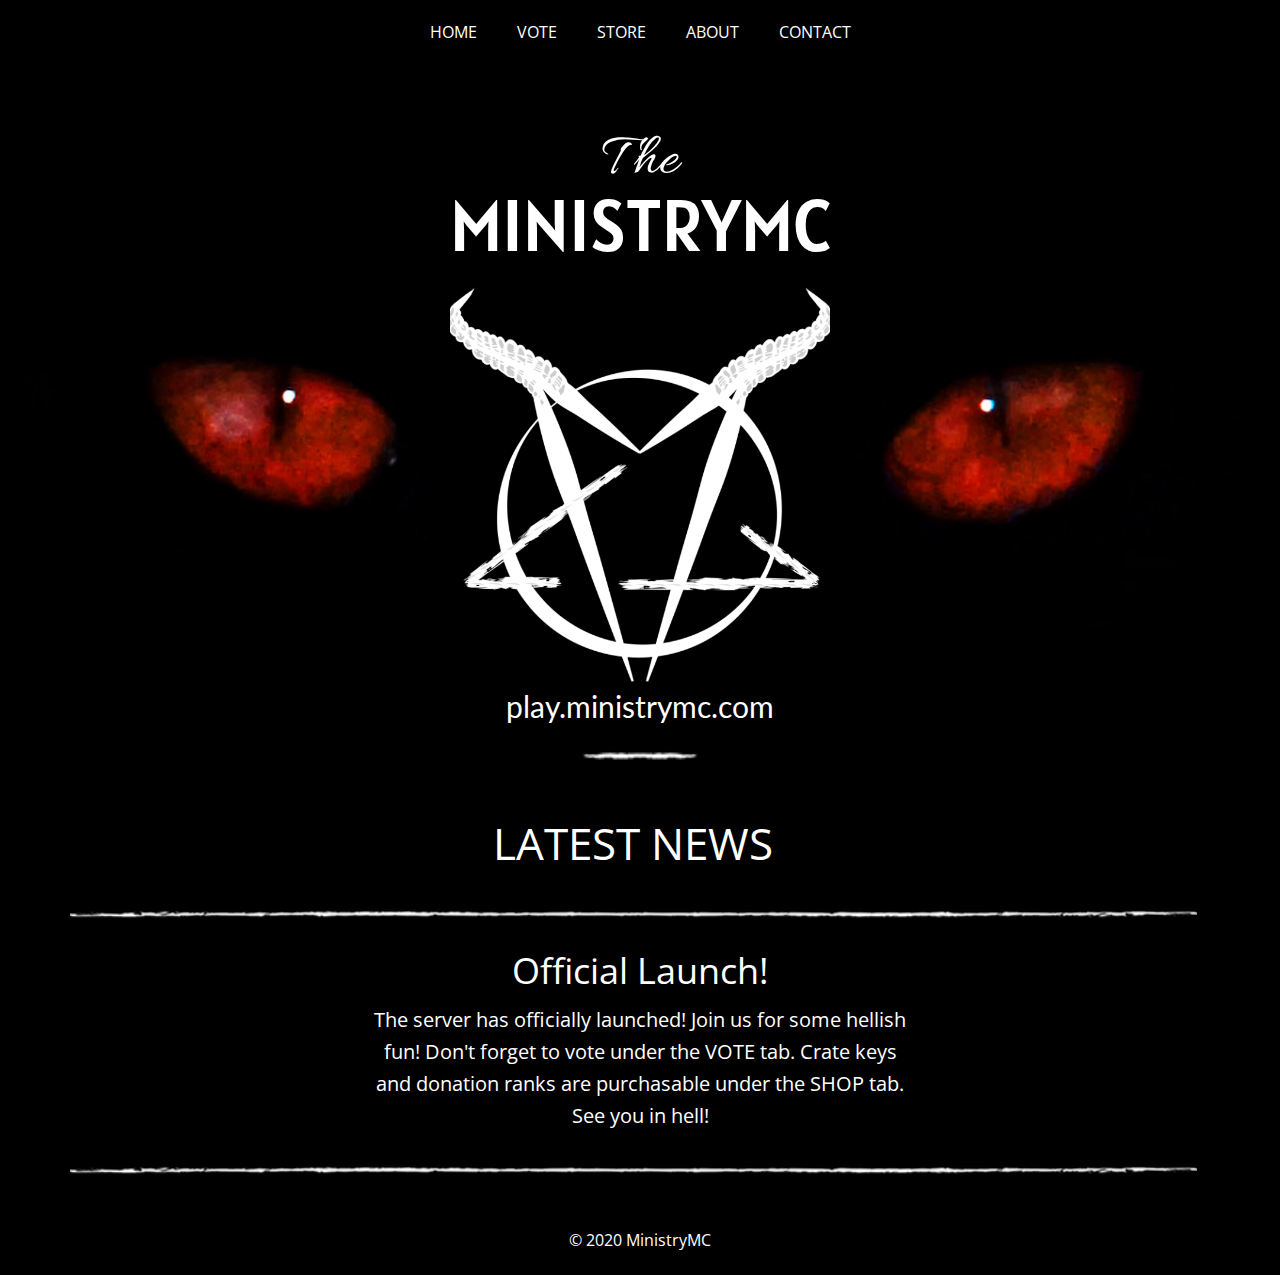
<file: index.html>
<!DOCTYPE html>
<html style="font-size: 16px;" lang="en-US">
  <head>
    <meta name="viewport" content="width=device-width, initial-scale=1.0">
    <meta charset="utf-8">
    <meta name="keywords" content="MINISTRYMC, LATEST NEWS, Official Launch!">
    <meta name="description" content="">
    <meta name="page_type" content="np-template-header-footer-from-plugin">
    <title>HOME</title>
    <link rel="stylesheet" href="nicepage.css" media="screen">
<link rel="stylesheet" href="HOME.css" media="screen">
    <script class="u-script" type="text/javascript" src="jquery.js" defer=""></script>
    <script class="u-script" type="text/javascript" src="nicepage.js" defer=""></script>
    <meta name="generator" content="Nicepage 3.1.3, nicepage.com">
    <link rel="icon" href="images/favicon.png">
    <link id="u-theme-google-font" rel="stylesheet" href="https://fonts.googleapis.com/css?family=Roboto:100,100i,300,300i,400,400i,500,500i,700,700i,900,900i|Open+Sans:300,300i,400,400i,600,600i,700,700i,800,800i">
    <link id="u-page-google-font" rel="stylesheet" href="https://fonts.googleapis.com/css?family=Lato:100,100i,300,300i,400,400i,700,700i,900,900i|Open+Sans:300,300i,400,400i,600,600i,700,700i,800,800i|Alatsi:400|Allura:400">
    
    
    
    <script type="application/ld+json">{
		"@context": "http://schema.org",
		"@type": "Organization",
		"name": "MinistryMC",
		"url": "index.html"
}</script>
    <meta property="og:title" content="HOME">
    <meta property="og:type" content="website">
    <meta name="theme-color" content="#478ac9">
    <link rel="canonical" href="index.html">
    <meta property="og:url" content="index.html">
  </head>
  <body data-home-page="HOME.html" data-home-page-title="HOME" class="u-black u-body"><header class="u-align-center u-black u-clearfix u-header u-sticky u-header" id="sec-0e92"><div class="u-clearfix u-sheet u-sheet-1">
        <nav class="u-menu u-menu-dropdown u-offcanvas u-menu-1">
          <div class="menu-collapse" style="font-size: 1rem; letter-spacing: 0px;">
            <a class="u-button-style u-custom-left-right-menu-spacing u-custom-padding-bottom u-custom-top-bottom-menu-spacing u-nav-link u-text-active-white u-text-hover-palette-2-base" href="#">
              <svg><use xmlns:xlink="http://www.w3.org/1999/xlink" xlink:href="#menu-hamburger"></use></svg>
              <svg version="1.1" xmlns="http://www.w3.org/2000/svg" xmlns:xlink="http://www.w3.org/1999/xlink"><defs><symbol id="menu-hamburger" viewBox="0 0 16 16" style="width: 16px; height: 16px;"><rect y="1" width="16" height="2"></rect><rect y="7" width="16" height="2"></rect><rect y="13" width="16" height="2"></rect>
</symbol>
</defs></svg>
            </a>
          </div>
          <div class="u-custom-menu u-nav-container">
            <ul class="u-nav u-unstyled u-nav-1"><li class="u-nav-item"><a class="u-button-style u-nav-link u-text-active-white u-text-hover-palette-2-base" href="HOME.html" style="padding: 10px 20px;">HOME</a>
</li><li class="u-nav-item"><a class="u-button-style u-nav-link u-text-active-white u-text-hover-palette-2-base" href="Vote.html" style="padding: 10px 20px;">VOTE</a>
</li><li class="u-nav-item"><a class="u-button-style u-nav-link u-text-active-white u-text-hover-palette-2-base" href="http://store.ministrymc.com" style="padding: 10px 20px;">STORE</a>
</li><li class="u-nav-item"><a class="u-button-style u-nav-link u-text-active-white u-text-hover-palette-2-base" href="ABOUT.html" style="padding: 10px 20px;">ABOUT</a>
</li><li class="u-nav-item"><a class="u-button-style u-nav-link u-text-active-white u-text-hover-palette-2-base" href="CONTACT.html" style="padding: 10px 20px;">CONTACT</a>
</li></ul>
          </div>
          <div class="u-custom-menu u-nav-container-collapse">
            <div class="u-black u-container-style u-inner-container-layout u-opacity u-opacity-95 u-sidenav">
              <div class="u-sidenav-overflow">
                <div class="u-menu-close"></div>
                <ul class="u-align-center u-nav u-popupmenu-items u-unstyled u-nav-2"><li class="u-nav-item"><a class="u-button-style u-nav-link" href="HOME.html" style="padding: 10px 20px;">HOME</a>
</li><li class="u-nav-item"><a class="u-button-style u-nav-link" href="Vote.html" style="padding: 10px 20px;">VOTE</a>
</li><li class="u-nav-item"><a class="u-button-style u-nav-link" href="https://store.ministrymc.com" style="padding: 10px 20px;">STORE</a>
</li><li class="u-nav-item"><a class="u-button-style u-nav-link" href="ABOUT.html" style="padding: 10px 20px;">ABOUT</a>
</li><li class="u-nav-item"><a class="u-button-style u-nav-link" href="CONTACT.html" style="padding: 10px 20px;">CONTACT</a>
</li></ul>
              </div>
            </div>
            <div class="u-black u-menu-overlay u-opacity u-opacity-70"></div>
          </div>
        </nav>
      </div></header>
    <section class="u-align-center u-clearfix u-image u-section-1" src="" id="sec-afb8">
      <div class="u-clearfix u-sheet u-sheet-1">
        <h1 class="u-custom-font u-text u-text-default u-text-white u-title u-text-1">MINISTRYMC</h1>
        <p class="u-custom-font u-text u-text-body-alt-color u-text-default u-text-2">The</p>
        <div class="u-clearfix u-expanded-width u-layout-wrap u-layout-wrap-1">
          <div class="u-layout">
            <div class="u-layout-row">
              <div class="u-container-style u-layout-cell u-size-20 u-layout-cell-1">
                <div class="u-container-layout u-container-layout-1"></div>
              </div>
              <div class="u-container-style u-image u-layout-cell u-size-20 u-image-1" data-image-width="704" data-image-height="676">
                <div class="u-container-layout u-container-layout-2"></div>
              </div>
              <div class="u-container-style u-layout-cell u-size-20 u-layout-cell-3">
                <div class="u-container-layout u-container-layout-3"></div>
              </div>
            </div>
          </div>
        </div>
        <p class="u-custom-font u-font-lato u-large-text u-text u-text-body-alt-color u-text-default u-text-variant u-text-3">play.ministrymc.com</p>
        <img src="images/shortbar.png" alt="" class="u-image u-image-default u-preserve-proportions u-image-2" data-image-width="73" data-image-height="10">
      </div>
    </section>
    <section class="u-black u-clearfix u-section-2" id="sec-dfed">
      <div class="u-clearfix u-sheet u-sheet-1">
        <h2 class="u-custom-font u-font-open-sans u-subtitle u-text u-text-1">LATEST NEWS</h2>
        <img src="images/longbar.png" alt="" class="u-image u-image-default u-image-1" data-image-width="1166" data-image-height="12">
        <h2 class="u-align-center u-custom-font u-font-open-sans u-subtitle u-text u-text-2">Official Launch!</h2>
        <p class="u-align-center u-text u-text-3">The server has officially launched! Join us for some hellish fun! Don't forget to vote under the&nbsp;VOTE&nbsp;tab. Crate keys and donation ranks are purchasable under the&nbsp;SHOP&nbsp;tab. See you in hell!</p>
        <img src="images/longbar.png" alt="" class="u-image u-image-default u-image-2" data-image-width="1166" data-image-height="12">
      </div>
    </section>
    
    
    <footer class="u-align-center u-black u-clearfix u-footer u-footer" id="sec-11ad"><div class="u-clearfix u-sheet u-sheet-1">
        <p class="u-small-text u-text u-text-variant u-text-1">© 2020 MinistryMC</p>
      </div></footer>
  </body>
</html>
</file>
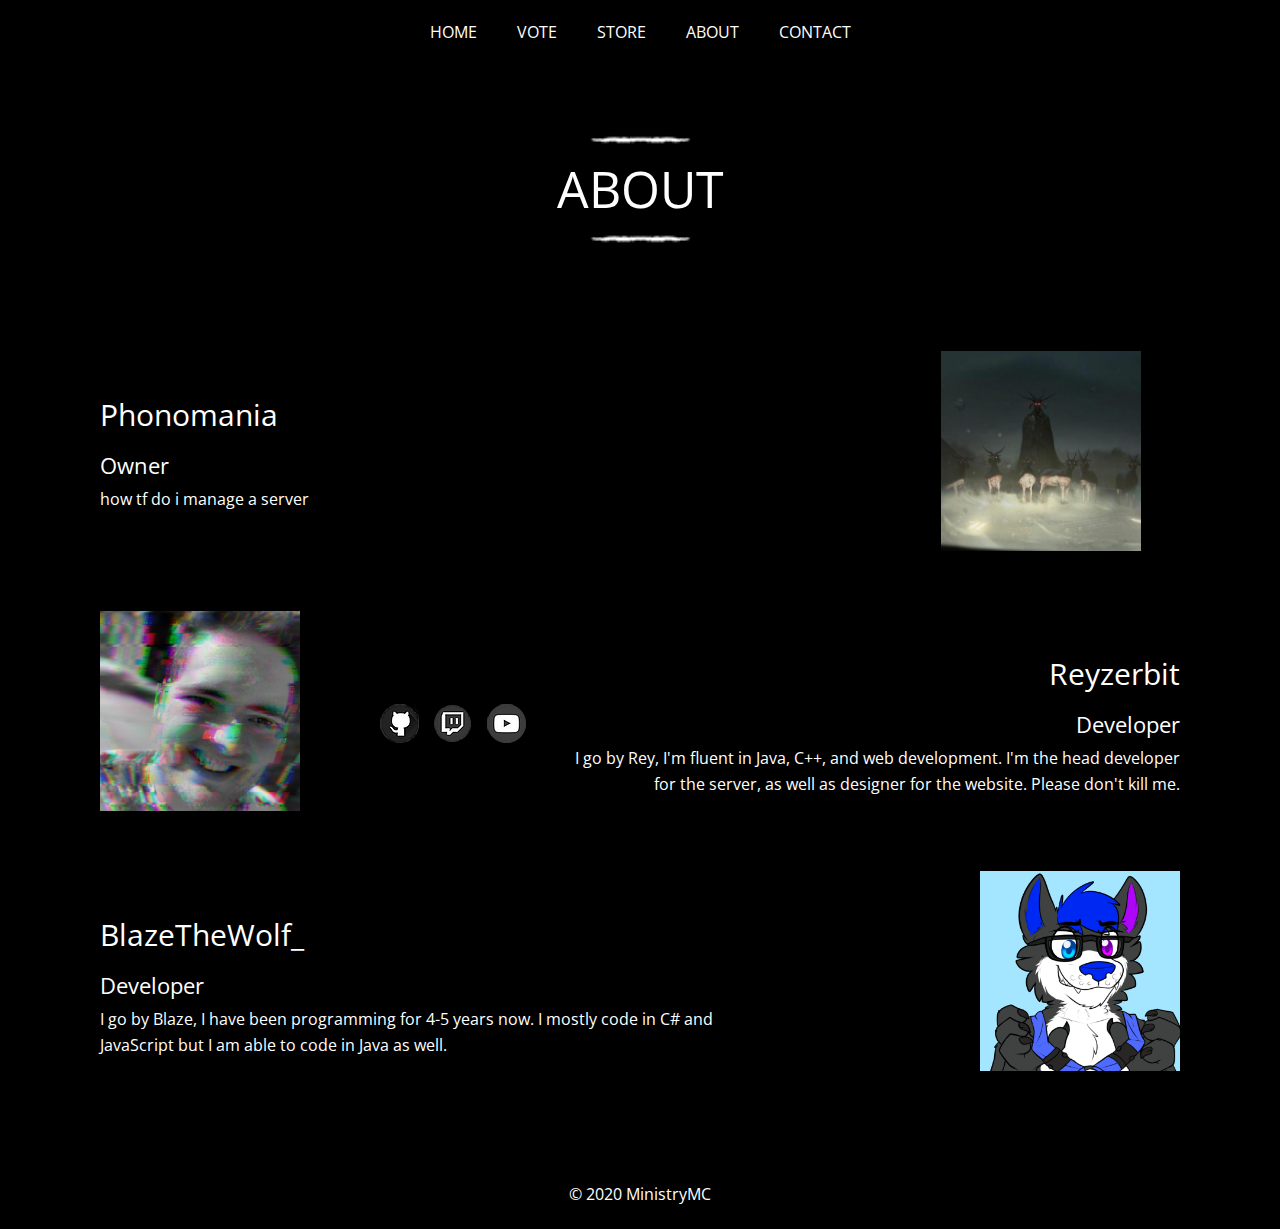
<file: ABOUT.html>
<!DOCTYPE html>
<html style="font-size: 16px;" lang="en-US">
  <head>
    <meta name="viewport" content="width=device-width, initial-scale=1.0">
    <meta charset="utf-8">
    <meta name="keywords" content="ABOUT">
    <meta name="description" content="">
    <meta name="page_type" content="np-template-header-footer-from-plugin">
    <title>ABOUT</title>
    <link rel="stylesheet" href="nicepage.css" media="screen">
<link rel="stylesheet" href="ABOUT.css" media="screen">
    <script class="u-script" type="text/javascript" src="jquery.js" defer=""></script>
    <script class="u-script" type="text/javascript" src="nicepage.js" defer=""></script>
    <meta name="generator" content="Nicepage 3.1.3, nicepage.com">
    <link rel="icon" href="images/favicon.png">
    <link id="u-theme-google-font" rel="stylesheet" href="https://fonts.googleapis.com/css?family=Roboto:100,100i,300,300i,400,400i,500,500i,700,700i,900,900i|Open+Sans:300,300i,400,400i,600,600i,700,700i,800,800i">
    <link id="u-page-google-font" rel="stylesheet" href="https://fonts.googleapis.com/css?family=Open+Sans:300,300i,400,400i,600,600i,700,700i,800,800i">
    
    
    
    <script type="application/ld+json">{
		"@context": "http://schema.org",
		"@type": "Organization",
		"name": "MinistryMC",
		"url": "index.html"
}</script>
    <meta property="og:title" content="ABOUT">
    <meta property="og:type" content="website">
    <meta name="theme-color" content="#478ac9">
    <link rel="canonical" href="index.html">
    <meta property="og:url" content="index.html">
  </head>
  <body class="u-body"><header class="u-align-center u-black u-clearfix u-header u-sticky u-header" id="sec-0e92"><div class="u-clearfix u-sheet u-sheet-1">
        <nav class="u-menu u-menu-dropdown u-offcanvas u-menu-1">
          <div class="menu-collapse" style="font-size: 1rem; letter-spacing: 0px;">
            <a class="u-button-style u-custom-left-right-menu-spacing u-custom-padding-bottom u-custom-top-bottom-menu-spacing u-nav-link u-text-active-white u-text-hover-palette-2-base" href="#">
              <svg><use xmlns:xlink="http://www.w3.org/1999/xlink" xlink:href="#menu-hamburger"></use></svg>
              <svg version="1.1" xmlns="http://www.w3.org/2000/svg" xmlns:xlink="http://www.w3.org/1999/xlink"><defs><symbol id="menu-hamburger" viewBox="0 0 16 16" style="width: 16px; height: 16px;"><rect y="1" width="16" height="2"></rect><rect y="7" width="16" height="2"></rect><rect y="13" width="16" height="2"></rect>
</symbol>
</defs></svg>
            </a>
          </div>
          <div class="u-custom-menu u-nav-container">
            <ul class="u-nav u-unstyled u-nav-1"><li class="u-nav-item"><a class="u-button-style u-nav-link u-text-active-white u-text-hover-palette-2-base" href="HOME.html" style="padding: 10px 20px;">HOME</a>
</li><li class="u-nav-item"><a class="u-button-style u-nav-link u-text-active-white u-text-hover-palette-2-base" href="Vote.html" style="padding: 10px 20px;">VOTE</a>
</li><li class="u-nav-item"><a class="u-button-style u-nav-link u-text-active-white u-text-hover-palette-2-base" href="http://store.ministrymc.com" style="padding: 10px 20px;">STORE</a>
</li><li class="u-nav-item"><a class="u-button-style u-nav-link u-text-active-white u-text-hover-palette-2-base" href="ABOUT.html" style="padding: 10px 20px;">ABOUT</a>
</li><li class="u-nav-item"><a class="u-button-style u-nav-link u-text-active-white u-text-hover-palette-2-base" href="CONTACT.html" style="padding: 10px 20px;">CONTACT</a>
</li></ul>
          </div>
          <div class="u-custom-menu u-nav-container-collapse">
            <div class="u-black u-container-style u-inner-container-layout u-opacity u-opacity-95 u-sidenav">
              <div class="u-sidenav-overflow">
                <div class="u-menu-close"></div>
                <ul class="u-align-center u-nav u-popupmenu-items u-unstyled u-nav-2"><li class="u-nav-item"><a class="u-button-style u-nav-link" href="HOME.html" style="padding: 10px 20px;">HOME</a>
</li><li class="u-nav-item"><a class="u-button-style u-nav-link" href="Vote.html" style="padding: 10px 20px;">VOTE</a>
</li><li class="u-nav-item"><a class="u-button-style u-nav-link" href="store.ministrymc.com" style="padding: 10px 20px;">STORE</a>
</li><li class="u-nav-item"><a class="u-button-style u-nav-link" href="ABOUT.html" style="padding: 10px 20px;">ABOUT</a>
</li><li class="u-nav-item"><a class="u-button-style u-nav-link" href="CONTACT.html" style="padding: 10px 20px;">CONTACT</a>
</li></ul>
              </div>
            </div>
            <div class="u-black u-menu-overlay u-opacity u-opacity-70"></div>
          </div>
        </nav>
      </div></header>
    <section class="u-black u-clearfix u-section-1" id="sec-4b9b">
      <div class="u-clearfix u-sheet u-sheet-1">
        <img src="images/shortbar.png" alt="" class="u-image u-image-default u-preserve-proportions u-image-1" data-image-width="73" data-image-height="10">
        <h1 class="u-align-center u-custom-font u-font-open-sans u-text u-title u-text-1">ABOUT</h1>
        <img src="images/shortbar.png" alt="" class="u-image u-image-default u-preserve-proportions u-image-2" data-image-width="73" data-image-height="10">
      </div>
    </section>
    <section class="u-black u-clearfix u-section-2" id="sec-75c9">
      <div class="u-clearfix u-sheet u-sheet-1">
        <div class="u-clearfix u-expanded-width u-layout-wrap u-layout-wrap-1">
          <div class="u-layout">
            <div class="u-layout-col">
              <div class="u-container-style u-layout-cell u-size-20 u-layout-cell-1">
                <div class="u-container-layout u-container-layout-1">
                  <img src="images/tristan.png" alt="" class="u-image u-image-default u-preserve-proportions u-image-1" data-image-width="435" data-image-height="676">
                  <p class="u-text u-text-1">
                    <span style="font-size: 1.875rem;">Phonomania<br>
                      <span style="font-size: 1.375rem;">Owner</span>
                    </span>
                    <span style="font-size: 1rem;">
                      <br>
                    </span>how tf do i manage a server<br>
                  </p>
                </div>
              </div>
              <div class="u-align-right u-container-style u-layout-cell u-size-20 u-layout-cell-2">
                <div class="u-container-layout u-valign-top u-container-layout-2">
                  <img src="images/ProfPicFinal.PNG" alt="" class="u-image u-image-default u-preserve-proportions u-image-2" data-image-width="452" data-image-height="555">
                  <p class="u-text u-text-2">
                    <span style="font-size: 1.875rem;">Reyzerbit<br>
                      <span style="font-size: 1.375rem;">Developer</span>
                    </span>
                    <span style="font-size: 1rem;">
                      <br>
                    </span>I go by Rey, I'm fluent in Java, C++, and web development. I'm&nbsp;the head developer for the server, as well as designer for the website. Please don't kill me.<br>
                  </p>
                </div>
              </div>
              <div class="u-container-style u-layout-cell u-size-20 u-layout-cell-3">
                <div class="u-container-layout u-container-layout-3">
                  <img src="images/blaze.png" alt="" class="u-image u-image-default u-preserve-proportions u-image-3" data-image-width="676" data-image-height="676">
                  <p class="u-text u-text-3">
                    <span style="font-size: 1.875rem;">BlazeTheWolf_<br>
                      <span style="font-size: 1.375rem;">Developer</span>
                    </span>
                    <span style="font-size: 1rem;">
                      <br>
                    </span>I go by Blaze, I have been programming for 4-5 years now. I mostly code in C# and JavaScript but I&nbsp;am able to code in Java as well.<br>
                  </p>
                </div>
              </div>
            </div>
          </div>
        </div>
        <div class="u-clearfix u-layout-wrap u-layout-wrap-2">
          <div class="u-layout">
            <div class="u-layout-row">
              <div class="u-container-style u-layout-cell u-size-20 u-layout-cell-4">
                <div class="u-container-layout u-valign-middle u-container-layout-4">
                  <img class="u-align-center u-expand-resize u-image u-image-4" src="images/github.png" data-image-width="39" data-image-height="39" data-href="github.com/jacobaccio">
                </div>
              </div>
              <div class="u-container-style u-layout-cell u-size-20 u-layout-cell-5">
                <div class="u-container-layout u-valign-middle u-container-layout-5">
                  <img class="u-expand-resize u-image u-image-5" src="images/twitch.png" data-image-width="39" data-image-height="39" data-href="twitch.tv/rey_zerbit">
                </div>
              </div>
              <div class="u-container-style u-layout-cell u-size-20 u-layout-cell-6">
                <div class="u-container-layout u-valign-middle u-container-layout-6">
                  <img class="u-expand-resize u-image u-image-6" src="images/youtube.png" data-image-width="39" data-image-height="39" data-href="https://www.youtube.com/channel/UCk8NRlhwmy7lP7BqrwmYgmA">
                </div>
              </div>
            </div>
          </div>
        </div>
      </div>
    </section>
    
    
    <footer class="u-align-center u-black u-clearfix u-footer u-footer" id="sec-11ad"><div class="u-clearfix u-sheet u-sheet-1">
        <p class="u-small-text u-text u-text-variant u-text-1">© 2020 MinistryMC</p>
      </div></footer>
  </body>
</html>
</file>
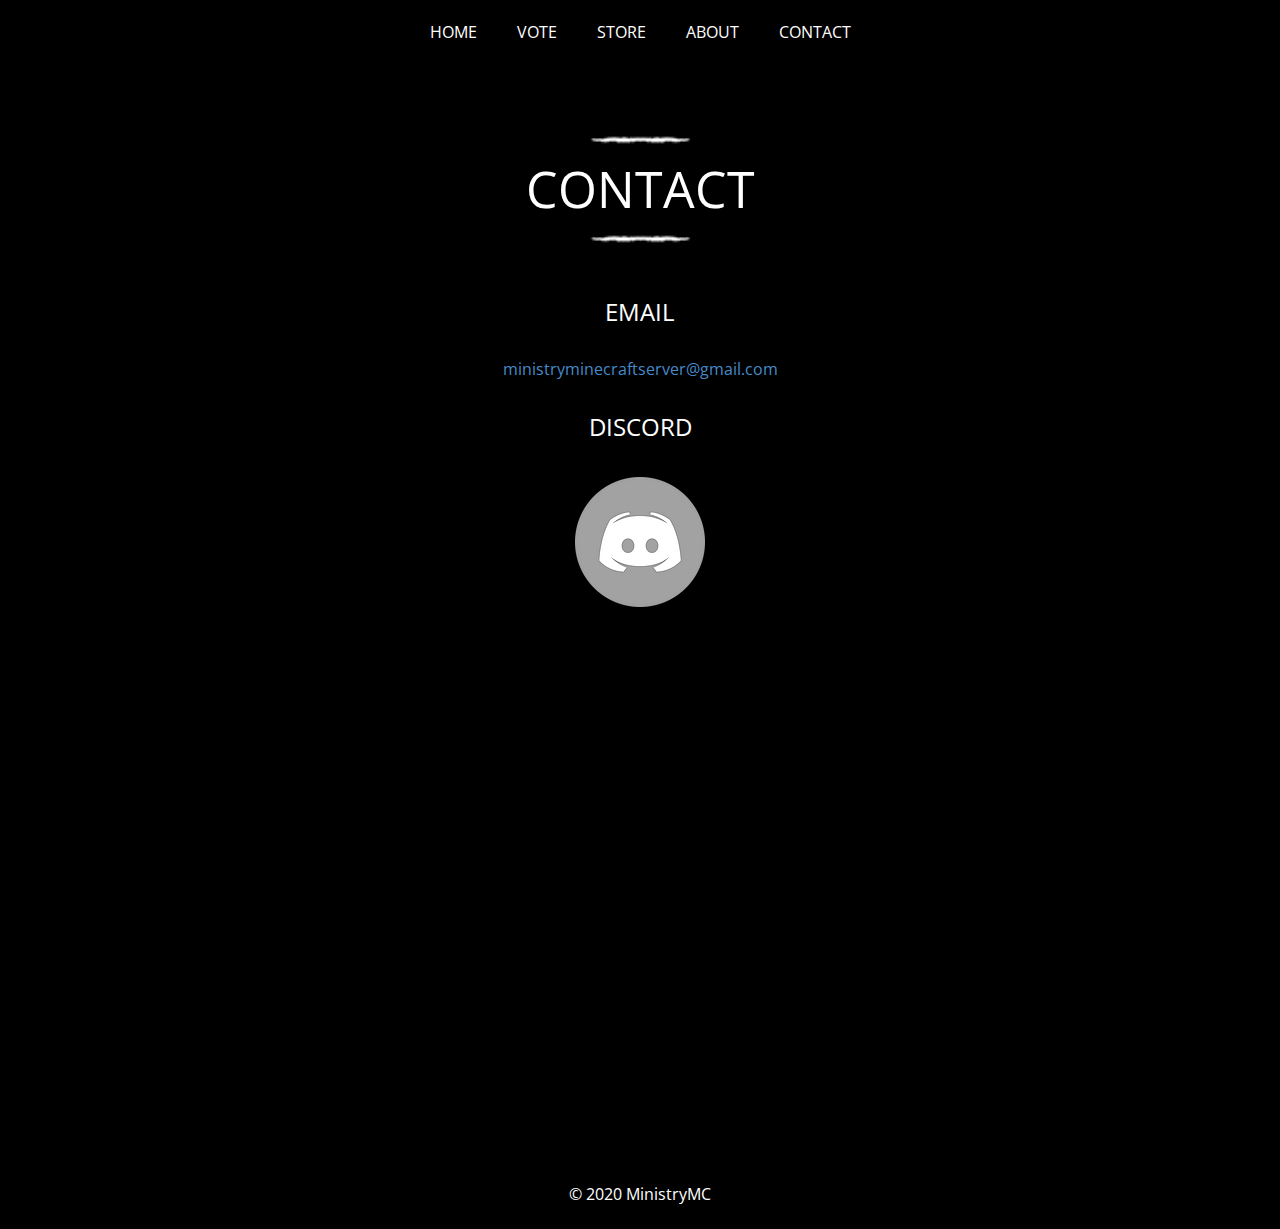
<file: CONTACT.html>
<!DOCTYPE html>
<html style="font-size: 16px;" lang="en-US">
  <head>
    <meta name="viewport" content="width=device-width, initial-scale=1.0">
    <meta charset="utf-8">
    <meta name="keywords" content="CONTACT">
    <meta name="description" content="">
    <meta name="page_type" content="np-template-header-footer-from-plugin">
    <title>CONTACT</title>
    <link rel="stylesheet" href="nicepage.css" media="screen">
<link rel="stylesheet" href="CONTACT.css" media="screen">
    <script class="u-script" type="text/javascript" src="jquery.js" defer=""></script>
    <script class="u-script" type="text/javascript" src="nicepage.js" defer=""></script>
    <meta name="generator" content="Nicepage 3.1.3, nicepage.com">
    <link rel="icon" href="images/favicon.png">
    <link id="u-theme-google-font" rel="stylesheet" href="https://fonts.googleapis.com/css?family=Roboto:100,100i,300,300i,400,400i,500,500i,700,700i,900,900i|Open+Sans:300,300i,400,400i,600,600i,700,700i,800,800i">
    <link id="u-page-google-font" rel="stylesheet" href="https://fonts.googleapis.com/css?family=Open+Sans:300,300i,400,400i,600,600i,700,700i,800,800i">
    
    
    
    <script type="application/ld+json">{
		"@context": "http://schema.org",
		"@type": "Organization",
		"name": "MinistryMC",
		"url": "index.html"
}</script>
    <meta property="og:title" content="CONTACT">
    <meta property="og:type" content="website">
    <meta name="theme-color" content="#478ac9">
    <link rel="canonical" href="index.html">
    <meta property="og:url" content="index.html">
  </head>
  <body class="u-body"><header class="u-align-center u-black u-clearfix u-header u-sticky u-header" id="sec-0e92"><div class="u-clearfix u-sheet u-sheet-1">
        <nav class="u-menu u-menu-dropdown u-offcanvas u-menu-1">
          <div class="menu-collapse" style="font-size: 1rem; letter-spacing: 0px;">
            <a class="u-button-style u-custom-left-right-menu-spacing u-custom-padding-bottom u-custom-top-bottom-menu-spacing u-nav-link u-text-active-white u-text-hover-palette-2-base" href="#">
              <svg><use xmlns:xlink="http://www.w3.org/1999/xlink" xlink:href="#menu-hamburger"></use></svg>
              <svg version="1.1" xmlns="http://www.w3.org/2000/svg" xmlns:xlink="http://www.w3.org/1999/xlink"><defs><symbol id="menu-hamburger" viewBox="0 0 16 16" style="width: 16px; height: 16px;"><rect y="1" width="16" height="2"></rect><rect y="7" width="16" height="2"></rect><rect y="13" width="16" height="2"></rect>
</symbol>
</defs></svg>
            </a>
          </div>
          <div class="u-custom-menu u-nav-container">
            <ul class="u-nav u-unstyled u-nav-1"><li class="u-nav-item"><a class="u-button-style u-nav-link u-text-active-white u-text-hover-palette-2-base" href="HOME.html" style="padding: 10px 20px;">HOME</a>
</li><li class="u-nav-item"><a class="u-button-style u-nav-link u-text-active-white u-text-hover-palette-2-base" href="Vote.html" style="padding: 10px 20px;">VOTE</a>
</li><li class="u-nav-item"><a class="u-button-style u-nav-link u-text-active-white u-text-hover-palette-2-base" href="http://store.ministrymc.com" style="padding: 10px 20px;">STORE</a>
</li><li class="u-nav-item"><a class="u-button-style u-nav-link u-text-active-white u-text-hover-palette-2-base" href="ABOUT.html" style="padding: 10px 20px;">ABOUT</a>
</li><li class="u-nav-item"><a class="u-button-style u-nav-link u-text-active-white u-text-hover-palette-2-base" href="CONTACT.html" style="padding: 10px 20px;">CONTACT</a>
</li></ul>
          </div>
          <div class="u-custom-menu u-nav-container-collapse">
            <div class="u-black u-container-style u-inner-container-layout u-opacity u-opacity-95 u-sidenav">
              <div class="u-sidenav-overflow">
                <div class="u-menu-close"></div>
                <ul class="u-align-center u-nav u-popupmenu-items u-unstyled u-nav-2"><li class="u-nav-item"><a class="u-button-style u-nav-link" href="HOME.html" style="padding: 10px 20px;">HOME</a>
</li><li class="u-nav-item"><a class="u-button-style u-nav-link" href="Vote.html" style="padding: 10px 20px;">VOTE</a>
</li><li class="u-nav-item"><a class="u-button-style u-nav-link" href="store.ministrymc.com" style="padding: 10px 20px;">STORE</a>
</li><li class="u-nav-item"><a class="u-button-style u-nav-link" href="ABOUT.html" style="padding: 10px 20px;">ABOUT</a>
</li><li class="u-nav-item"><a class="u-button-style u-nav-link" href="CONTACT.html" style="padding: 10px 20px;">CONTACT</a>
</li></ul>
              </div>
            </div>
            <div class="u-black u-menu-overlay u-opacity u-opacity-70"></div>
          </div>
        </nav>
      </div></header> 
    <section class="u-black u-clearfix u-section-1" id="sec-7e94">
      <div class="u-clearfix u-sheet u-sheet-1">
        <img src="images/shortbar.png" alt="" class="u-image u-image-default u-preserve-proportions u-image-1" data-image-width="73" data-image-height="10">
        <h1 class="u-align-center u-custom-font u-font-open-sans u-text u-title u-text-1">CONTACT</h1>
        <img src="images/shortbar.png" alt="" class="u-image u-image-default u-preserve-proportions u-image-2" data-image-width="73" data-image-height="10">
      </div>
    </section>
    <section class="u-black u-clearfix u-section-2" id="sec-5ed9">
      <div class="u-clearfix u-sheet u-sheet-1">
        <p class="u-align-center u-text u-text-1">
          <span style="font-size: 1.5rem;">EMAIL</span>
          <br>
          <br>
          <a href="mailto:ministryminecraftserver@gmail.com" class="u-active-none u-border-none u-btn u-button-style u-hover-none u-none u-text-palette-1-base u-btn-1">ministryminecraftserver@gmail.com</a>
          <br>&nbsp;<br>
          <span style="font-size: 1.5rem;">DISCORD</span>
        </p>
        <img src="images/discord.png" alt="" class="u-image u-image-default u-preserve-proportions u-image-1" data-image-width="130" data-image-height="130" data-href="https://discord.gg/N5r9vVx2tp">
      </div>
    </section>
    
    
    <footer class="u-align-center u-black u-clearfix u-footer u-footer" id="sec-11ad"><div class="u-clearfix u-sheet u-sheet-1">
        <p class="u-small-text u-text u-text-variant u-text-1">© 2020 MinistryMC</p>
      </div></footer>
  </body>
</html>
</file>
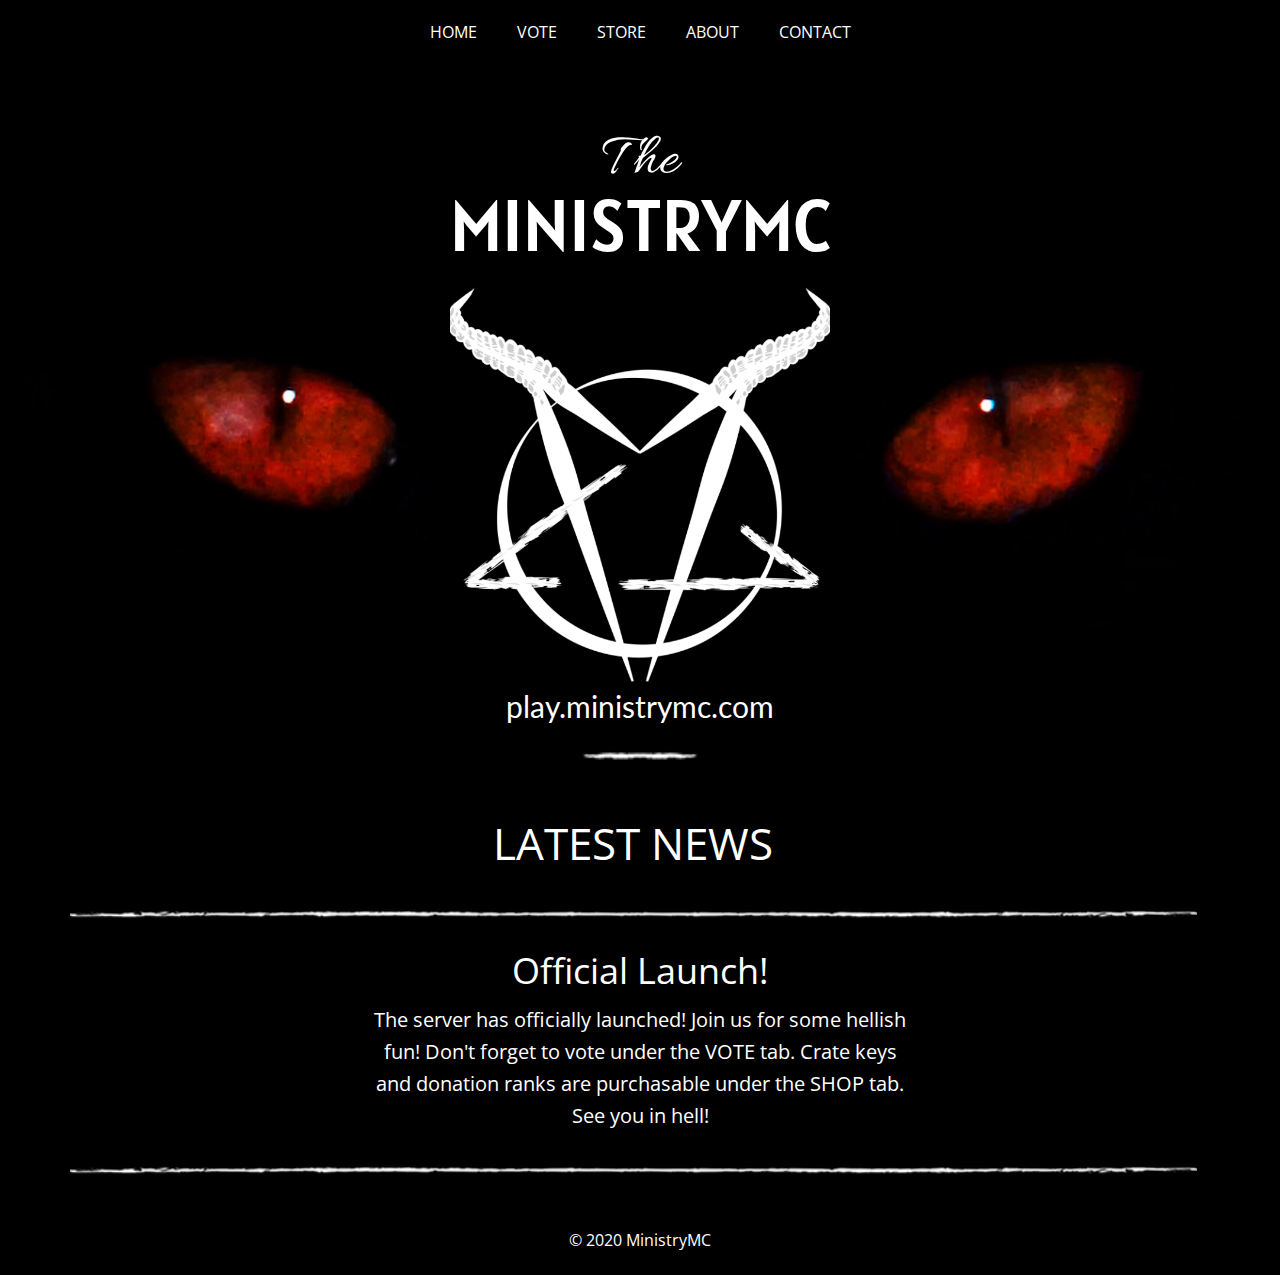
<file: HOME.html>
<!DOCTYPE html>
<html style="font-size: 16px;" lang="en-US">
  <head>
    <meta name="viewport" content="width=device-width, initial-scale=1.0">
    <meta charset="utf-8">
    <meta name="keywords" content="MINISTRYMC, LATEST NEWS, Official Launch!">
    <meta name="description" content="">
    <meta name="page_type" content="np-template-header-footer-from-plugin">
    <title>HOME</title>
    <link rel="stylesheet" href="nicepage.css" media="screen">
<link rel="stylesheet" href="HOME.css" media="screen">
    <script class="u-script" type="text/javascript" src="jquery.js" defer=""></script>
    <script class="u-script" type="text/javascript" src="nicepage.js" defer=""></script>
    <meta name="generator" content="Nicepage 3.1.3, nicepage.com">
    <link rel="icon" href="images/favicon.png">
    <link id="u-theme-google-font" rel="stylesheet" href="https://fonts.googleapis.com/css?family=Roboto:100,100i,300,300i,400,400i,500,500i,700,700i,900,900i|Open+Sans:300,300i,400,400i,600,600i,700,700i,800,800i">
    <link id="u-page-google-font" rel="stylesheet" href="https://fonts.googleapis.com/css?family=Lato:100,100i,300,300i,400,400i,700,700i,900,900i|Open+Sans:300,300i,400,400i,600,600i,700,700i,800,800i|Alatsi:400|Allura:400">
    
    
    
    <script type="application/ld+json">{
		"@context": "http://schema.org",
		"@type": "Organization",
		"name": "MinistryMC",
		"url": "index.html"
}</script>
    <meta property="og:title" content="HOME">
    <meta property="og:type" content="website">
    <meta name="theme-color" content="#478ac9">
    <link rel="canonical" href="index.html">
    <meta property="og:url" content="index.html">
  </head>
  <body class="u-black u-body"><header class="u-align-center u-black u-clearfix u-header u-sticky u-header" id="sec-0e92"><div class="u-clearfix u-sheet u-sheet-1">
        <nav class="u-menu u-menu-dropdown u-offcanvas u-menu-1">
          <div class="menu-collapse" style="font-size: 1rem; letter-spacing: 0px;">
            <a class="u-button-style u-custom-left-right-menu-spacing u-custom-padding-bottom u-custom-top-bottom-menu-spacing u-nav-link u-text-active-white u-text-hover-palette-2-base" href="#">
              <svg><use xmlns:xlink="http://www.w3.org/1999/xlink" xlink:href="#menu-hamburger"></use></svg>
              <svg version="1.1" xmlns="http://www.w3.org/2000/svg" xmlns:xlink="http://www.w3.org/1999/xlink"><defs><symbol id="menu-hamburger" viewBox="0 0 16 16" style="width: 16px; height: 16px;"><rect y="1" width="16" height="2"></rect><rect y="7" width="16" height="2"></rect><rect y="13" width="16" height="2"></rect>
</symbol>
</defs></svg>
            </a>
          </div>
          <div class="u-custom-menu u-nav-container">
            <ul class="u-nav u-unstyled u-nav-1"><li class="u-nav-item"><a class="u-button-style u-nav-link u-text-active-white u-text-hover-palette-2-base" href="HOME.html" style="padding: 10px 20px;">HOME</a>
</li><li class="u-nav-item"><a class="u-button-style u-nav-link u-text-active-white u-text-hover-palette-2-base" href="Vote.html" style="padding: 10px 20px;">VOTE</a>
</li><li class="u-nav-item"><a class="u-button-style u-nav-link u-text-active-white u-text-hover-palette-2-base" href="http://store.ministrymc.com" style="padding: 10px 20px;">STORE</a>
</li><li class="u-nav-item"><a class="u-button-style u-nav-link u-text-active-white u-text-hover-palette-2-base" href="ABOUT.html" style="padding: 10px 20px;">ABOUT</a>
</li><li class="u-nav-item"><a class="u-button-style u-nav-link u-text-active-white u-text-hover-palette-2-base" href="CONTACT.html" style="padding: 10px 20px;">CONTACT</a>
</li></ul>
          </div>
          <div class="u-custom-menu u-nav-container-collapse">
            <div class="u-black u-container-style u-inner-container-layout u-opacity u-opacity-95 u-sidenav">
              <div class="u-sidenav-overflow">
                <div class="u-menu-close"></div>
                <ul class="u-align-center u-nav u-popupmenu-items u-unstyled u-nav-2"><li class="u-nav-item"><a class="u-button-style u-nav-link" href="HOME.html" style="padding: 10px 20px;">HOME</a>
</li><li class="u-nav-item"><a class="u-button-style u-nav-link" href="Vote.html" style="padding: 10px 20px;">VOTE</a>
</li><li class="u-nav-item"><a class="u-button-style u-nav-link" href="https://store.ministrymc.com" style="padding: 10px 20px;">STORE</a>
</li><li class="u-nav-item"><a class="u-button-style u-nav-link" href="ABOUT.html" style="padding: 10px 20px;">ABOUT</a>
</li><li class="u-nav-item"><a class="u-button-style u-nav-link" href="CONTACT.html" style="padding: 10px 20px;">CONTACT</a>
</li></ul>
              </div>
            </div>
            <div class="u-black u-menu-overlay u-opacity u-opacity-70"></div>
          </div>
        </nav>
      </div></header>
    <section class="u-align-center u-clearfix u-image u-section-1" src="" id="sec-afb8">
      <div class="u-clearfix u-sheet u-sheet-1">
        <h1 class="u-custom-font u-text u-text-default u-text-white u-title u-text-1">MINISTRYMC</h1>
        <p class="u-custom-font u-text u-text-body-alt-color u-text-default u-text-2">The</p>
        <div class="u-clearfix u-expanded-width u-layout-wrap u-layout-wrap-1">
          <div class="u-layout">
            <div class="u-layout-row">
              <div class="u-container-style u-layout-cell u-size-20 u-layout-cell-1">
                <div class="u-container-layout u-container-layout-1"></div>
              </div>
              <div class="u-container-style u-image u-layout-cell u-size-20 u-image-1" data-image-width="704" data-image-height="676">
                <div class="u-container-layout u-container-layout-2"></div>
              </div>
              <div class="u-container-style u-layout-cell u-size-20 u-layout-cell-3">
                <div class="u-container-layout u-container-layout-3"></div>
              </div>
            </div>
          </div>
        </div>
        <p class="u-custom-font u-font-lato u-large-text u-text u-text-body-alt-color u-text-default u-text-variant u-text-3">play.ministrymc.com</p>
        <img src="images/shortbar.png" alt="" class="u-image u-image-default u-preserve-proportions u-image-2" data-image-width="73" data-image-height="10">
      </div>
    </section>
    <section class="u-black u-clearfix u-section-2" id="sec-dfed">
      <div class="u-clearfix u-sheet u-sheet-1">
        <h2 class="u-custom-font u-font-open-sans u-subtitle u-text u-text-1">LATEST NEWS</h2>
        <img src="images/longbar.png" alt="" class="u-image u-image-default u-image-1" data-image-width="1166" data-image-height="12">
        <h2 class="u-align-center u-custom-font u-font-open-sans u-subtitle u-text u-text-2">Official Launch!</h2>
        <p class="u-align-center u-text u-text-3">The server has officially launched! Join us for some hellish fun! Don't forget to vote under the&nbsp;VOTE&nbsp;tab. Crate keys and donation ranks are purchasable under the&nbsp;SHOP&nbsp;tab. See you in hell!</p>
        <img src="images/longbar.png" alt="" class="u-image u-image-default u-image-2" data-image-width="1166" data-image-height="12">
      </div>
    </section>
    
    
    <footer class="u-align-center u-black u-clearfix u-footer u-footer" id="sec-11ad"><div class="u-clearfix u-sheet u-sheet-1">
        <p class="u-small-text u-text u-text-variant u-text-1">© 2020 MinistryMC</p>
      </div></footer>
  </body>
</html>
</file>
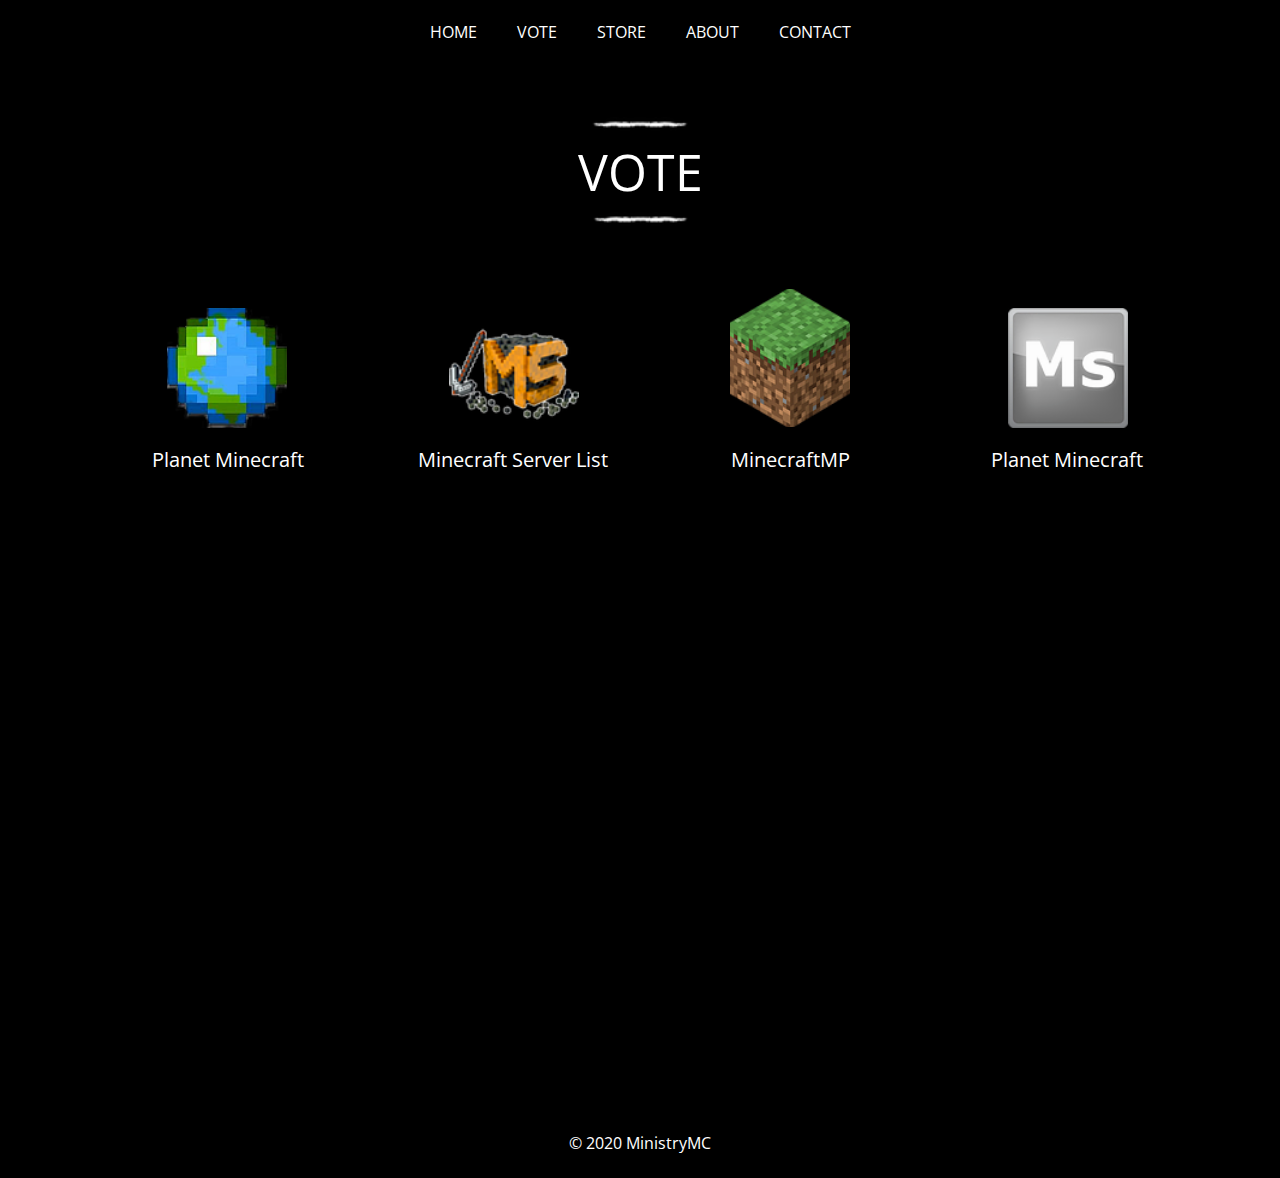
<file: Vote.html>
<!DOCTYPE html>
<html style="font-size: 16px;" lang="en-US">
  <head>
    <meta name="viewport" content="width=device-width, initial-scale=1.0">
    <meta charset="utf-8">
    <meta name="keywords" content="">
    <meta name="description" content="">
    <meta name="page_type" content="np-template-header-footer-from-plugin">
    <title>Vote</title>
    <link rel="stylesheet" href="nicepage.css" media="screen">
<link rel="stylesheet" href="Vote.css" media="screen">
    <script class="u-script" type="text/javascript" src="jquery.js" defer=""></script>
    <script class="u-script" type="text/javascript" src="nicepage.js" defer=""></script>
    <meta name="generator" content="Nicepage 3.1.3, nicepage.com">
    <link rel="icon" href="images/favicon.png">
    <link id="u-theme-google-font" rel="stylesheet" href="https://fonts.googleapis.com/css?family=Roboto:100,100i,300,300i,400,400i,500,500i,700,700i,900,900i|Open+Sans:300,300i,400,400i,600,600i,700,700i,800,800i">
    <link id="u-page-google-font" rel="stylesheet" href="https://fonts.googleapis.com/css?family=Open+Sans:300,300i,400,400i,600,600i,700,700i,800,800i">
    
    
    
    <script type="application/ld+json">{
		"@context": "http://schema.org",
		"@type": "Organization",
		"name": "MinistryMC",
		"url": "index.html"
}</script>
    <meta property="og:title" content="Vote">
    <meta property="og:type" content="website">
    <meta name="theme-color" content="#478ac9">
    <link rel="canonical" href="index.html">
    <meta property="og:url" content="index.html">
  </head>
  <body class="u-body"><header class="u-align-center u-black u-clearfix u-header u-sticky u-header" id="sec-0e92"><div class="u-clearfix u-sheet u-sheet-1">
        <nav class="u-menu u-menu-dropdown u-offcanvas u-menu-1">
          <div class="menu-collapse" style="font-size: 1rem; letter-spacing: 0px;">
            <a class="u-button-style u-custom-left-right-menu-spacing u-custom-padding-bottom u-custom-top-bottom-menu-spacing u-nav-link u-text-active-white u-text-hover-palette-2-base" href="#">
              <svg><use xmlns:xlink="http://www.w3.org/1999/xlink" xlink:href="#menu-hamburger"></use></svg>
              <svg version="1.1" xmlns="http://www.w3.org/2000/svg" xmlns:xlink="http://www.w3.org/1999/xlink"><defs><symbol id="menu-hamburger" viewBox="0 0 16 16" style="width: 16px; height: 16px;"><rect y="1" width="16" height="2"></rect><rect y="7" width="16" height="2"></rect><rect y="13" width="16" height="2"></rect>
</symbol>
</defs></svg>
            </a>
          </div>
          <div class="u-custom-menu u-nav-container">
            <ul class="u-nav u-unstyled u-nav-1"><li class="u-nav-item"><a class="u-button-style u-nav-link u-text-active-white u-text-hover-palette-2-base" href="HOME.html" style="padding: 10px 20px;">HOME</a>
</li><li class="u-nav-item"><a class="u-button-style u-nav-link u-text-active-white u-text-hover-palette-2-base" href="Vote.html" style="padding: 10px 20px;">VOTE</a>
</li><li class="u-nav-item"><a class="u-button-style u-nav-link u-text-active-white u-text-hover-palette-2-base" href="http://store.ministrymc.com" style="padding: 10px 20px;">STORE</a>
</li><li class="u-nav-item"><a class="u-button-style u-nav-link u-text-active-white u-text-hover-palette-2-base" href="ABOUT.html" style="padding: 10px 20px;">ABOUT</a>
</li><li class="u-nav-item"><a class="u-button-style u-nav-link u-text-active-white u-text-hover-palette-2-base" href="CONTACT.html" style="padding: 10px 20px;">CONTACT</a>
</li></ul>
          </div>
          <div class="u-custom-menu u-nav-container-collapse">
            <div class="u-black u-container-style u-inner-container-layout u-opacity u-opacity-95 u-sidenav">
              <div class="u-sidenav-overflow">
                <div class="u-menu-close"></div>
                <ul class="u-align-center u-nav u-popupmenu-items u-unstyled u-nav-2"><li class="u-nav-item"><a class="u-button-style u-nav-link" href="HOME.html" style="padding: 10px 20px;">HOME</a>
</li><li class="u-nav-item"><a class="u-button-style u-nav-link" href="Vote.html" style="padding: 10px 20px;">VOTE</a>
</li><li class="u-nav-item"><a class="u-button-style u-nav-link" href="store.ministrymc.com" style="padding: 10px 20px;">STORE</a>
</li><li class="u-nav-item"><a class="u-button-style u-nav-link" href="ABOUT.html" style="padding: 10px 20px;">ABOUT</a>
</li><li class="u-nav-item"><a class="u-button-style u-nav-link" href="CONTACT.html" style="padding: 10px 20px;">CONTACT</a>
</li></ul>
              </div>
            </div>
            <div class="u-black u-menu-overlay u-opacity u-opacity-70"></div>
          </div>
        </nav>
      </div></header>
    <section class="u-black u-clearfix u-section-1" id="sec-da61">
      <div class="u-clearfix u-sheet u-valign-middle u-sheet-1">
        <img src="images/shortbar.png" alt="" class="u-image u-image-default u-preserve-proportions u-image-1" data-image-width="73" data-image-height="10">
        <p class="u-text u-text-default u-text-1">VOTE </p>
        <img src="images/shortbar.png" alt="" class="u-image u-image-default u-preserve-proportions u-image-2" data-image-width="73" data-image-height="10">
      </div>
    </section>
    <section class="u-black u-clearfix u-section-2" id="sec-089a">
      <div class="u-clearfix u-sheet u-sheet-1">
        <div class="u-clearfix u-expanded-width u-layout-wrap u-layout-wrap-1">
          <div class="u-layout">
            <div class="u-layout-row">
              <div class="u-container-style u-layout-cell u-size-15 u-size-30-md u-layout-cell-1">
                <div class="u-container-layout u-valign-top u-container-layout-1">
                  <img src="images/planetminecraft.png" alt="" class="u-image u-image-default u-preserve-proportions u-image-1" data-image-width="100" data-image-height="100" data-href="https://www.planetminecraft.com/server/ministrymc/vote/">
                  <h3 class="u-align-center u-custom-font u-font-open-sans u-text u-text-default u-text-1">Planet Minecraft</h3>
                </div>
              </div>
              <div class="u-container-style u-layout-cell u-size-15 u-size-30-md u-layout-cell-2">
                <div class="u-container-layout u-container-layout-2">
                  <img src="images/minecraftserverlist.png" alt="" class="u-image u-image-default u-preserve-proportions u-image-2" data-image-width="100" data-image-height="100" data-href="https://minecraft-server-list.com/server/470502/vote/">
                  <h3 class="u-align-center u-custom-font u-font-open-sans u-text u-text-default u-text-2">Minecraft Server List<br>
                  </h3>
                </div>
              </div>
              <div class="u-container-style u-layout-cell u-size-15 u-size-30-md u-layout-cell-3">
                <div class="u-container-layout u-container-layout-3">
                  <img src="images/minecraftmp.png" alt="" class="u-image u-image-default u-image-3" data-image-width="100" data-image-height="116" data-href="https://minecraft-mp.com/server/274578/vote/">
                  <h3 class="u-align-center u-custom-font u-font-open-sans u-text u-text-default u-text-3">MinecraftMP</h3>
                </div>
              </div>
              <div class="u-container-style u-layout-cell u-size-15 u-size-30-md u-layout-cell-4">
                <div class="u-container-layout u-valign-top u-container-layout-4">
                  <img src="images/minestatus.png" alt="" class="u-image u-image-default u-preserve-proportions u-image-4" data-image-width="100" data-image-height="100" data-href="https://minestatus.net/server/vote/play.ministrymc.com">
                  <h3 class="u-align-center u-custom-font u-font-open-sans u-text u-text-default u-text-4">Planet Minecraft</h3>
                </div>
              </div>
            </div>
          </div>
        </div>
      </div>
    </section>
    
    
    <footer class="u-align-center u-black u-clearfix u-footer u-footer" id="sec-11ad"><div class="u-clearfix u-sheet u-sheet-1">
        <p class="u-small-text u-text u-text-variant u-text-1">© 2020 MinistryMC</p>
      </div></footer>
  </body>
</html>
</file>
<file: HOME.css>
.u-section-1 {
  background-image: url("images/red_eyes.jpg");
  background-position: 50% 50%;
}

.u-section-1 .u-sheet-1 {
  min-height: 695px;
}

.u-section-1 .u-text-1 {
  font-family: Alatsi;
  margin: 86px auto 0;
}

.u-section-1 .u-text-2 {
  font-family: Allura;
  font-size: 3.75rem;
  margin: -151px auto 0;
}

.u-section-1 .u-layout-wrap-1 {
  margin-top: 72px;
  margin-bottom: 0;
}

.u-section-1 .u-layout-cell-1 {
  min-height: 400px;
}

.u-section-1 .u-container-layout-1 {
  padding: 30px;
}

.u-section-1 .u-image-1 {
  min-height: 400px;
  background-image: url("images/ministry_logo_wbg.png");
}

.u-section-1 .u-container-layout-2 {
  padding: 30px;
}

.u-section-1 .u-layout-cell-3 {
  min-height: 400px;
}

.u-section-1 .u-container-layout-3 {
  padding: 30px;
}

.u-section-1 .u-text-3 {
  font-size: 1.875rem;
  margin: 0 auto;
}

.u-section-1 .u-image-2 {
  width: 134px;
  height: 18px;
  margin: 17px auto 0;
}

.u-section-1 .u-image-3 {
  width: 131px;
  height: 18px;
  margin: -18px auto 30px;
}

@media (max-width: 1199px) {
  .u-section-1 .u-sheet-1 {
    min-height: 503px;
  }

  .u-section-1 .u-layout-wrap-1 {
    margin-top: 82px;
  }

  .u-section-1 .u-layout-cell-1 {
    min-height: 330px;
  }

  .u-section-1 .u-image-1 {
    min-height: 330px;
  }

  .u-section-1 .u-layout-cell-3 {
    min-height: 330px;
  }

  .u-section-1 .u-text-3 {
    margin-top: 103px;
  }

  .u-section-1 .u-image-2 {
    margin-top: -86px;
    margin-bottom: 60px;
  }
}

@media (max-width: 991px) {
  .u-section-1 .u-sheet-1 {
    min-height: 426px;
  }

  .u-section-1 .u-layout-wrap-1 {
    margin-top: 159px;
  }

  .u-section-1 .u-layout-cell-1 {
    min-height: 253px;
  }

  .u-section-1 .u-image-1 {
    min-height: 253px;
  }

  .u-section-1 .u-layout-cell-3 {
    min-height: 253px;
  }
}

@media (max-width: 767px) {
  .u-section-1 .u-sheet-1 {
    min-height: 1311px;
  }

  .u-section-1 .u-layout-wrap-1 {
    margin-top: -1235px;
  }

  .u-section-1 .u-layout-cell-1 {
    min-height: 569px;
  }

  .u-section-1 .u-container-layout-1 {
    padding-left: 10px;
    padding-right: 10px;
  }

  .u-section-1 .u-image-1 {
    min-height: 569px;
  }

  .u-section-1 .u-container-layout-2 {
    padding-left: 10px;
    padding-right: 10px;
  }

  .u-section-1 .u-layout-cell-3 {
    min-height: 569px;
  }

  .u-section-1 .u-container-layout-3 {
    padding-left: 10px;
    padding-right: 10px;
  }
}

@media (max-width: 575px) {
  .u-section-1 .u-sheet-1 {
    min-height: 889px;
  }

  .u-section-1 .u-layout-wrap-1 {
    margin-top: -602px;
  }

  .u-section-1 .u-layout-cell-1 {
    min-height: 358px;
  }

  .u-section-1 .u-image-1 {
    min-height: 358px;
  }

  .u-section-1 .u-layout-cell-3 {
    min-height: 358px;
  }
}.u-section-2 {
  background-image: none;
}

.u-section-2 .u-sheet-1 {
  min-height: 411px;
}

.u-section-2 .u-text-1 {
  font-size: 2.75rem;
  font-weight: normal;
  font-family: "Open Sans", sans-serif;
  width: 294px;
  margin: 24px auto 0;
}

.u-section-2 .u-image-1 {
  width: 1127px;
  height: 15px;
  margin: 39px auto 0 0;
}

.u-section-2 .u-text-2 {
  width: 294px;
  margin: 30px auto 0;
}

.u-section-2 .u-text-3 {
  font-size: 1.25rem;
  width: 549px;
  margin: 13px auto 0;
}

.u-section-2 .u-image-2 {
  width: 1127px;
  height: 15px;
  margin: 30px auto 30px 0;
}

@media (max-width: 1199px) {
  .u-section-2 .u-sheet-1 {
    min-height: 407px;
  }

  .u-section-2 .u-image-1 {
    width: 940px;
    height: 13px;
  }

  .u-section-2 .u-image-2 {
    width: 940px;
    height: 13px;
  }
}

@media (max-width: 991px) {
  .u-section-2 .u-sheet-1 {
    min-height: 401px;
  }

  .u-section-2 .u-image-1 {
    width: 720px;
    height: 10px;
  }

  .u-section-2 .u-image-2 {
    width: 720px;
    height: 10px;
  }
}

@media (max-width: 767px) {
  .u-section-2 .u-sheet-1 {
    min-height: 397px;
  }

  .u-section-2 .u-image-1 {
    width: 540px;
    height: 8px;
  }

  .u-section-2 .u-text-3 {
    width: 540px;
  }

  .u-section-2 .u-image-2 {
    width: 540px;
    height: 8px;
  }
}

@media (max-width: 575px) {
  .u-section-2 .u-sheet-1 {
    min-height: 391px;
  }

  .u-section-2 .u-text-1 {
    font-size: 1.5rem;
  }

  .u-section-2 .u-image-1 {
    width: 340px;
    height: 5px;
  }

  .u-section-2 .u-text-3 {
    width: 340px;
  }

  .u-section-2 .u-image-2 {
    width: 340px;
    height: 5px;
  }
}
</file>
<file: ABOUT.css>
.u-section-1 {
  background-image: none;
}

.u-section-1 .u-sheet-1 {
  min-height: 161px;
}

.u-section-1 .u-image-1 {
  width: 117px;
  height: 16px;
  margin: 32px auto 0;
}

.u-section-1 .u-text-1 {
  font-size: 3.125rem;
  width: 290px;
  margin: 14px auto 0;
}

.u-section-1 .u-image-2 {
  width: 117px;
  height: 16px;
  margin: 14px auto;
}

@media (max-width: 575px) {
  .u-section-1 .u-text-1 {
    font-size: 3rem;
  }
}.u-section-2 {
  background-image: none;
}

.u-section-2 .u-sheet-1 {
  min-height: 100vh;
}

.u-section-2 .u-layout-wrap-1 {
  margin-top: 60px;
  margin-bottom: 0;
}

.u-section-2 .u-layout-cell-1 {
  min-height: 260px;
}

.u-section-2 .u-container-layout-1 {
  padding: 30px;
}

.u-section-2 .u-image-1 {
  width: 200px;
  height: 200px;
  margin: 0 39px 0 auto;
}

.u-section-2 .u-text-1 {
  margin: -160px 407px 0 0;
}

.u-section-2 .u-layout-cell-2 {
  min-height: 260px;
}

.u-section-2 .u-container-layout-2 {
  padding: 30px;
}

.u-section-2 .u-image-2 {
  width: 200px;
  height: 200px;
  margin: 0 auto 0 0;
}

.u-section-2 .u-text-2 {
  margin: -161px 0 0 474px;
}

.u-section-2 .u-layout-cell-3 {
  min-height: 260px;
}

.u-section-2 .u-container-layout-3 {
  padding: 30px;
}

.u-section-2 .u-image-3 {
  width: 200px;
  height: 200px;
  margin: 0 0 0 auto;
}

.u-section-2 .u-text-3 {
  margin: -160px 407px 0 0;
}

.u-section-2 .u-layout-wrap-2 {
  width: 160px;
  margin: -411px auto 0 299px;
}

.u-section-2 .u-layout-cell-4 {
  min-height: 64px;
}

.u-section-2 .u-container-layout-4 {
  padding: 15px 30px 0;
}

.u-section-2 .u-image-4 {
  height: 39px;
  width: 39px;
  margin: -1px -19px 14px;
}

.u-section-2 .u-layout-cell-5 {
  min-height: 49px;
}

.u-section-2 .u-container-layout-5 {
  padding: 15px 30px 0;
}

.u-section-2 .u-image-5 {
  height: 39px;
  width: 39px;
  margin: -5px -19px 10px;
}

.u-section-2 .u-layout-cell-6 {
  min-height: 59px;
}

.u-section-2 .u-container-layout-6 {
  padding: 15px 30px 0;
}

.u-section-2 .u-image-6 {
  height: 39px;
  width: 39px;
  margin: -2px -19px 13px;
}

@media (max-width: 1199px) {
  .u-section-2 .u-sheet-1 {
    min-height: 430px;
  }

  .u-section-2 .u-layout-wrap-1 {
    position: relative;
  }

  .u-section-2 .u-layout-cell-1 {
    min-height: 214px;
  }

  .u-section-2 .u-text-1 {
    margin-top: -141px;
    margin-right: 207px;
  }

  .u-section-2 .u-layout-cell-2 {
    min-height: 214px;
  }

  .u-section-2 .u-text-2 {
    margin-left: 274px;
  }

  .u-section-2 .u-layout-cell-3 {
    min-height: 214px;
  }

  .u-section-2 .u-text-3 {
    margin-right: 207px;
  }

  .u-section-2 .u-image-4 {
    height: -7px;
    width: -7px;
    margin-left: 0;
    margin-right: 0;
  }

  .u-section-2 .u-image-5 {
    height: -7px;
    width: -7px;
    margin-left: 0;
    margin-right: 0;
  }

  .u-section-2 .u-image-6 {
    height: -7px;
    width: -7px;
    margin-left: 0;
    margin-right: 0;
  }
}

@media (max-width: 991px) {
  .u-section-2 .u-sheet-1 {
    min-height: 352px;
  }

  .u-section-2 .u-layout-cell-1 {
    min-height: 100px;
  }

  .u-section-2 .u-text-1 {
    margin-right: 0;
  }

  .u-section-2 .u-layout-cell-2 {
    min-height: 100px;
  }

  .u-section-2 .u-text-2 {
    margin-left: 54px;
  }

  .u-section-2 .u-layout-cell-3 {
    min-height: 100px;
  }

  .u-section-2 .u-text-3 {
    margin-right: 0;
  }
}

@media (max-width: 767px) {
  .u-section-2 .u-sheet-1 {
    min-height: 289px;
  }

  .u-section-2 .u-container-layout-1 {
    padding-left: 10px;
    padding-right: 10px;
  }

  .u-section-2 .u-container-layout-2 {
    padding-left: 10px;
    padding-right: 10px;
  }

  .u-section-2 .u-text-2 {
    margin-left: 0;
  }

  .u-section-2 .u-container-layout-3 {
    padding-left: 10px;
    padding-right: 10px;
  }

  .u-section-2 .u-layout-cell-4 {
    min-height: 192px;
  }

  .u-section-2 .u-container-layout-4 {
    padding-left: 10px;
    padding-right: 10px;
  }

  .u-section-2 .u-layout-cell-5 {
    min-height: 147px;
  }

  .u-section-2 .u-container-layout-5 {
    padding-left: 10px;
    padding-right: 10px;
  }

  .u-section-2 .u-layout-cell-6 {
    min-height: 177px;
  }

  .u-section-2 .u-container-layout-6 {
    padding-left: 10px;
    padding-right: 10px;
  }
}

@media (max-width: 575px) {
  .u-section-2 .u-sheet-1 {
    min-height: 220px;
  }

  .u-section-2 .u-layout-wrap-2 {
    margin-left: 180px;
  }
}
</file>
<file: CONTACT.css>
.u-section-1 {
  background-image: none;
}

.u-section-1 .u-sheet-1 {
  min-height: 161px;
}

.u-section-1 .u-image-1 {
  width: 117px;
  height: 16px;
  margin: 32px auto 0;
}

.u-section-1 .u-text-1 {
  font-size: 3.125rem;
  width: 290px;
  margin: 14px auto 0;
}

.u-section-1 .u-image-2 {
  width: 117px;
  height: 16px;
  margin: 14px auto;
}

@media (max-width: 575px) {
  .u-section-1 .u-text-1 {
    font-size: 3rem;
  }
}.u-section-2 {
  background-image: none;
}

.u-section-2 .u-sheet-1 {
  min-height: 100vh;
}

.u-section-2 .u-text-1 {
  width: 336px;
  margin: 32px auto 0;
}

.u-section-2 .u-btn-1 {
  padding: 0;
}

.u-section-2 .u-image-1 {
  width: 130px;
  height: 130px;
  margin: 30px auto 0;
}
</file>
<file: Vote.css>
.u-section-1 {
  background-image: none;
}

.u-section-1 .u-sheet-1 {
  min-height: 144px;
}

.u-section-1 .u-image-1 {
  width: 110px;
  height: 15px;
  margin: 17px auto 0 515px;
}

.u-section-1 .u-text-1 {
  font-size: 3.125rem;
  margin: 0 auto 0 508px;
}

.u-section-1 .u-image-2 {
  width: 109px;
  height: 15px;
  margin: 0 auto 17px 516px;
}

@media (max-width: 1199px) {
  .u-section-1 .u-text-1 {
    margin-left: 418px;
  }
}

@media (max-width: 991px) {
  .u-section-1 .u-text-1 {
    margin-left: 320px;
  }
}

@media (max-width: 767px) {
  .u-section-1 .u-image-1 {
    margin-left: 430px;
  }

  .u-section-1 .u-text-1 {
    margin-left: 240px;
  }

  .u-section-1 .u-image-2 {
    margin-left: 431px;
  }
}

@media (max-width: 575px) {
  .u-section-1 .u-image-1 {
    margin-left: 230px;
  }

  .u-section-1 .u-text-1 {
    margin-left: 151px;
  }

  .u-section-1 .u-image-2 {
    margin-left: 231px;
  }
}.u-section-2 {
  background-image: none;
}

.u-section-2 .u-sheet-1 {
  min-height: 866px;
}

.u-section-2 .u-layout-wrap-1 {
  margin: 34px 0 60px;
}

.u-section-2 .u-layout-cell-1 {
  min-height: 237px;
}

.u-section-2 .u-container-layout-1 {
  padding: 30px;
}

.u-section-2 .u-image-1 {
  width: 120px;
  height: 120px;
  margin: 0 38px 0 auto;
}

.u-section-2 .u-text-1 {
  font-size: 1.25rem;
  margin: 20px 21px 0 auto;
}

.u-section-2 .u-layout-cell-2 {
  min-height: 237px;
}

.u-section-2 .u-container-layout-2 {
  padding: 30px;
}

.u-section-2 .u-image-2 {
  width: 130px;
  height: 130px;
  margin: 0 31px 0 auto;
}

.u-section-2 .u-text-2 {
  font-size: 1.25rem;
  margin: 10px 0 0 33px;
}

.u-section-2 .u-layout-cell-3 {
  min-height: 237px;
}

.u-section-2 .u-container-layout-3 {
  padding: 30px;
}

.u-section-2 .u-image-3 {
  width: 120px;
  height: 138px;
  margin: -19px 45px 0 auto;
}

.u-section-2 .u-text-3 {
  font-size: 1.25rem;
  margin: 21px 45px 0 auto;
}

.u-section-2 .u-layout-cell-4 {
  min-height: 237px;
}

.u-section-2 .u-container-layout-4 {
  padding: 30px;
}

.u-section-2 .u-image-4 {
  width: 120px;
  height: 120px;
  margin: 0 auto 0 53px;
}

.u-section-2 .u-text-4 {
  font-size: 1.25rem;
  margin: 20px auto 0 36px;
}

@media (max-width: 1199px) {
  .u-section-2 .u-sheet-1 {
    min-height: 824px;
  }

  .u-section-2 .u-layout-wrap-1 {
    margin-top: 18px;
    margin-bottom: 34px;
    position: relative;
    margin-right: initial;
    margin-left: initial;
  }

  .u-section-2 .u-layout-cell-1 {
    min-height: 195px;
  }

  .u-section-2 .u-text-1 {
    margin-right: 16px;
  }

  .u-section-2 .u-layout-cell-2 {
    min-height: 195px;
  }

  .u-section-2 .u-image-2 {
    margin-top: 30px;
  }

  .u-section-2 .u-text-2 {
    margin-left: 26px;
  }

  .u-section-2 .u-layout-cell-3 {
    min-height: 195px;
  }

  .u-section-2 .u-layout-cell-4 {
    min-height: 195px;
  }

  .u-section-2 .u-image-4 {
    margin-left: 39px;
  }

  .u-section-2 .u-text-4 {
    margin-left: 14px;
  }
}

@media (max-width: 991px) {
  .u-section-2 .u-sheet-1 {
    min-height: 829px;
  }

  .u-section-2 .u-layout-wrap-1 {
    margin-top: -182px;
    margin-bottom: 0;
    margin-right: initial;
    margin-left: initial;
  }

  .u-section-2 .u-layout-cell-1 {
    min-height: 100px;
  }

  .u-section-2 .u-text-1 {
    margin-right: 27px;
  }

  .u-section-2 .u-layout-cell-2 {
    min-height: 100px;
  }

  .u-section-2 .u-text-2 {
    margin-left: 45px;
  }

  .u-section-2 .u-layout-cell-3 {
    min-height: 100px;
  }

  .u-section-2 .u-layout-cell-4 {
    min-height: 100px;
  }

  .u-section-2 .u-image-4 {
    margin-left: 78px;
  }

  .u-section-2 .u-text-4 {
    margin-left: 73px;
  }
}

@media (max-width: 767px) {
  .u-section-2 .u-sheet-1 {
    min-height: 929px;
  }

  .u-section-2 .u-layout-wrap-1 {
    margin-top: -630px;
    margin-right: initial;
    margin-left: initial;
  }

  .u-section-2 .u-container-layout-1 {
    padding-left: 10px;
    padding-right: 10px;
  }

  .u-section-2 .u-text-1 {
    margin-right: 47px;
  }

  .u-section-2 .u-container-layout-2 {
    padding-left: 10px;
    padding-right: 10px;
  }

  .u-section-2 .u-text-2 {
    margin-left: 78px;
  }

  .u-section-2 .u-container-layout-3 {
    padding-left: 10px;
    padding-right: 10px;
  }

  .u-section-2 .u-container-layout-4 {
    padding-left: 10px;
    padding-right: 10px;
  }

  .u-section-2 .u-image-4 {
    margin-left: 168px;
  }

  .u-section-2 .u-text-4 {
    margin-left: 198px;
  }
}

@media (max-width: 575px) {
  .u-section-2 .u-text-1 {
    margin-right: 29px;
  }

  .u-section-2 .u-text-2 {
    margin-left: 48px;
  }

  .u-section-2 .u-image-4 {
    margin-left: 85px;
  }

  .u-section-2 .u-text-4 {
    margin-left: 83px;
  }
}
</file>
